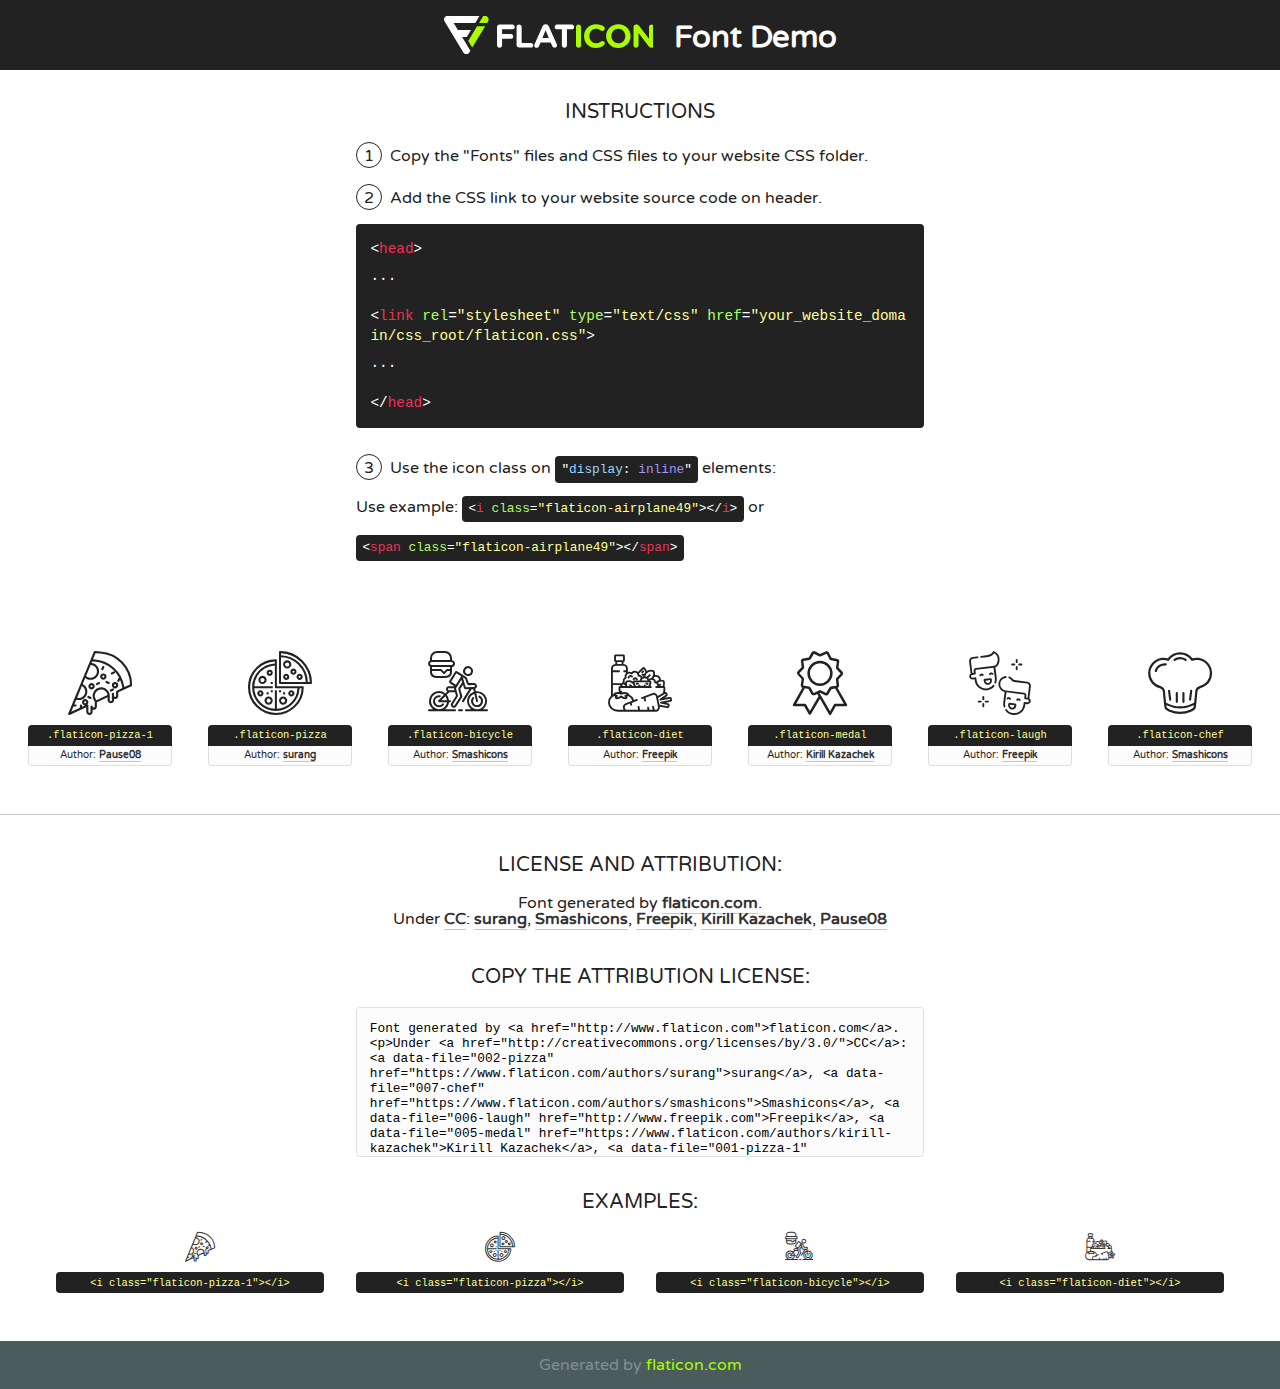
<file: orders/static/fonts/flaticon/font/flaticon.html>
<!DOCTYPE html>
<!--
  Flaticon icon font: Flaticon
  Creation date: 25/09/2018 08:24
-->
<html>
<!DOCTYPE html>
<html>

<head>
    <title>Flaticon WebFont</title>
    <link href="http://fonts.googleapis.com/css?family=Varela+Round" rel="stylesheet" type="text/css" />
    <link rel="stylesheet" type="text/css" href="flaticon.css">
    <meta charset="UTF-8">
    <style>
    html, body, div, span, applet, object, iframe,
    h1, h2, h3, h4, h5, h6, p, blockquote, pre,
    a, abbr, acronym, address, big, cite, code,
    del, dfn, em, img, ins, kbd, q, s, samp,
    small, strike, strong, sub, sup, tt, var,
    b, u, i, center,
    dl, dt, dd, ol, ul, li,
    fieldset, form, label, legend,
    table, caption, tbody, tfoot, thead, tr, th, td,
    article, aside, canvas, details, embed, 
    figure, figcaption, footer, header, hgroup, 
    menu, nav, output, ruby, section, summary,
    time, mark, audio, video {
        margin: 0;
        padding: 0;
        border: 0;
        font-size: 100%;
        font: inherit;
        vertical-align: baseline;
    }
    /* HTML5 display-role reset for older browsers */
    article, aside, details, figcaption, figure, 
    footer, header, hgroup, menu, nav, section {
        display: block;
    }
    body {
        line-height: 1;
    }
    ol, ul {
        list-style: none;
    }
    blockquote, q {
        quotes: none;
    }
    blockquote:before, blockquote:after,
    q:before, q:after {
        content: '';
        content: none;
    }
    table {
        border-collapse: collapse;
        border-spacing: 0;
    }
    body {
        font-family: 'Varela Round', Helvetica, Arial, sans-serif;
        font-size: 16px;
        color: #222;
    }
    a {
        color: #333;
        border-bottom: 1px solid #a9fd00;
        font-weight: bold;
        text-decoration: none;
    }
    * {
        -moz-box-sizing: border-box;
        -webkit-box-sizing: border-box;
        box-sizing: border-box;
        margin: 0;
        padding: 0;
    }
    [class^="flaticon-"]:before, [class*=" flaticon-"]:before, [class^="flaticon-"]:after, [class*=" flaticon-"]:after {
        font-family: Flaticon;
        font-size: 30px;
        font-style: normal;
        margin-left: 20px;
        color: #333;
    }
    .wrapper {
        max-width: 600px;
        margin: auto;
        padding: 0 1em;
    }
    .title {
        font-size: 1.25em;
        text-align: center;
        margin-bottom: 1em;
        text-transform: uppercase;
    }
    header {
        text-align: center;
        background-color: #222;
        color: #fff;
        padding: 1em;
    }
    header .logo {
        width: 210px;
        height: 38px;
        display: inline-block;
        vertical-align: middle;
        margin-right: 1em;
        border: none;
    }
    header strong {
        font-size: 1.95em;
        font-weight: bold;
        vertical-align: middle;
        margin-top: 5px;
        display: inline-block;
    }
    .demo {
        margin: 2em auto;
        line-height: 1.25em;
    }
    .demo ul li {
        margin-bottom: 1em;
    }
    .demo ul li .num {
        color: #222;
        border-radius: 20px;
        display: inline-block;
        width: 26px;
        padding: 3px;
        height: 26px;
        text-align: center;
        margin-right: 0.5em;
        border: 1px solid #222;
    }
    .demo ul li code {
        background-color: #222;
        border-radius: 4px;
        padding: 0.25em 0.5em;
        display: inline-block;
        color: #fff;
        font-family: Consolas,Monaco,Lucida Console,Liberation Mono,DejaVu Sans Mono,Bitstream Vera Sans Mono,Courier New, monospace;
        font-weight: lighter;
        margin-top: 1em;
        font-size: 0.8em;
        word-break: break-all;
    }
    .demo ul li code.big {
        padding: 1em;
        font-size: 0.9em;
    }
    .demo ul li code .red {
        color: #EF3159;
    }
    .demo ul li code .green {
        color: #ACFF65;
    }
    .demo ul li code .yellow {
        color: #FFFF99;
    }
    .demo ul li code .blue {
        color: #99D3FF;
    }
    .demo ul li code .purple {
        color: #A295FF;
    }
    .demo ul li code .dots {
        margin-top: 0.5em;
        display: block;
    }
    #glyphs {
        border-bottom: 1px solid #ccc;
        padding: 2em 0;
        text-align: center;
    }
    .glyph {
        display: inline-block;
        width: 9em;
        margin: 1em;
        text-align: center;
        vertical-align: top;
        background: #FFF;
    }
    .glyph .glyph-icon {
        padding: 10px;
        display: block;
        font-family:"Flaticon";
        font-size: 64px;
        line-height: 1;
    }
    .glyph .glyph-icon:before {
        font-size: 64px;
        color: #222;
        margin-left: 0;
    }
    .class-name {
        font-size: 0.65em;
        background-color: #222;
        color: #fff;
        border-radius: 4px 4px 0 0;
        padding: 0.5em;
        color: #FFFF99;
        font-family: Consolas,Monaco,Lucida Console,Liberation Mono,DejaVu Sans Mono,Bitstream Vera Sans Mono,Courier New, monospace;
    }
    .author-name {
        font-size: 0.6em;
        background-color: #fcfcfd;
        border: 1px solid #DEDEE4;
        border-top: 0;
        border-radius: 0 0 4px 4px;
        padding: 0.5em;
    }
    .class-name:last-child {
        font-size: 10px;
        color:#888;
    }
    .class-name:last-child a {
        font-size: 10px;
        color:#555;
    }
    .class-name:last-child a:hover {
        color:#a9fd00;
    }
    .glyph > input {
        display: block;
        width: 100px;
        margin: 5px auto;
        text-align: center;
        font-size: 12px;
        cursor: text;
    }
    .glyph > input.icon-input {
        font-family:"Flaticon";
        font-size: 16px;
        margin-bottom: 10px;
    }
    .attribution .title {
        margin-top: 2em;
    }
    .attribution textarea {
        background-color: #fcfcfd;
        padding: 1em;
        border: none;
        box-shadow: none;
        border: 1px solid #DEDEE4;
        border-radius: 4px;
        resize: none;
        width: 100%;
        height: 150px;
        font-size: 0.8em;
        font-family: Consolas,Monaco,Lucida Console,Liberation Mono,DejaVu Sans Mono,Bitstream Vera Sans Mono,Courier New, monospace;
        -webkit-appearance: none;
    }
    .iconsuse {
        margin: 2em auto;
        text-align: center;
        max-width: 1200px;
    }
    .iconsuse:after {
        content: '';
        display: table;
        clear: both;
    }
    .iconsuse .image {
        float: left;
        width: 25%;
        padding: 0 1em;
    }
    .iconsuse .image p {
        margin-bottom: 1em;
    }
    .iconsuse .image span {
        display: block;
        font-size: 0.65em;
        background-color: #222;
        color: #fff;
        border-radius: 4px;
        padding: 0.5em;
        color: #FFFF99;
        margin-top: 1em;
        font-family: Consolas,Monaco,Lucida Console,Liberation Mono,DejaVu Sans Mono,Bitstream Vera Sans Mono,Courier New, monospace;
    }
    #footer {
        text-align: center;
        background-color: #4C5B5C;
        color: #7c9192;
        padding: 1em;
    }
    #footer a {
        border: none;
        color: #a9fd00;
        font-weight: normal;
    }
    @media (max-width: 960px) {
        .iconsuse .image {
            width: 50%;
        }
    }
    @media (max-width: 560px) {
        .iconsuse .image {
            width: 100%;
        }
    }
    </style>
</head>

<body class="characters-off">

    <header>
        <a href="http://www.flaticon.com" target="_blank" class="logo">
            <svg version="1.1" xmlns="http://www.w3.org/2000/svg" xmlns:xlink="http://www.w3.org/1999/xlink" xmlns:a="http://ns.adobe.com/AdobeSVGViewerExtensions/3.0/" viewBox="0 0 560.875 102.036" enable-background="new 0 0 560.875 102.036" xml:space="preserve">
                <defs>
                </defs>
                <g>
                    <g class="letters">
                        <path fill="#ffffff" d="M141.596,29.675c0-3.777,2.985-6.767,6.764-6.767h34.438c3.426,0,6.15,2.728,6.15,6.15
                        c0,3.43-2.724,6.149-6.15,6.149h-27.674v13.091h23.719c3.429,0,6.151,2.724,6.151,6.15c0,3.43-2.723,6.149-6.151,6.149h-23.719
                        v17.574c0,3.773-2.986,6.761-6.764,6.761c-3.779,0-6.764-2.989-6.764-6.761V29.675z"></path>
                        <path fill="#ffffff" d="M193.844,29.149c0-3.781,2.985-6.767,6.764-6.767c3.776,0,6.763,2.985,6.763,6.767v42.957h25.039
                        c3.426,0,6.149,2.726,6.149,6.153c0,3.425-2.723,6.15-6.149,6.15h-31.802c-3.779,0-6.764-2.986-6.764-6.768V29.149z"></path>
                        <path fill="#ffffff" d="M241.891,75.71l21.438-48.407c1.492-3.341,4.215-5.357,7.906-5.357h0.792
                        c3.686,0,6.323,2.017,7.815,5.357l21.439,48.407c0.436,0.967,0.701,1.845,0.701,2.723c0,3.602-2.809,6.501-6.414,6.501
                        c-3.161,0-5.269-1.845-6.499-4.655l-4.132-9.661h-27.059l-4.301,10.102c-1.144,2.631-3.426,4.214-6.237,4.214
                        c-3.517,0-6.24-2.81-6.24-6.325C241.1,77.64,241.451,76.677,241.891,75.71z M279.932,58.666l-8.521-20.297l-8.526,20.297H279.932
                        z"></path>
                        <path fill="#ffffff" d="M314.864,35.387H301.86c-3.429,0-6.239-2.813-6.239-6.238c0-3.429,2.811-6.24,6.239-6.24h39.533
                        c3.426,0,6.237,2.811,6.237,6.24c0,3.425-2.811,6.238-6.237,6.238h-13.001v42.785c0,3.773-2.99,6.761-6.764,6.761
                        c-3.779,0-6.764-2.989-6.764-6.761V35.387z"></path>
                        <path fill="#A9FD00" d="M352.615,29.149c0-3.781,2.985-6.767,6.767-6.767c3.774,0,6.761,2.985,6.761,6.767v49.024
                        c0,3.773-2.987,6.761-6.761,6.761c-3.781,0-6.767-2.989-6.767-6.761V29.149z"></path>
                        <path fill="#A9FD00" d="M374.132,53.836v-0.179c0-17.481,13.178-31.801,32.065-31.801c9.22,0,15.459,2.458,20.557,6.238
                        c1.402,1.054,2.637,2.985,2.637,5.357c0,3.692-2.985,6.59-6.681,6.59c-1.845,0-3.071-0.702-4.044-1.319
                        c-3.776-2.813-7.729-4.393-12.562-4.393c-10.364,0-17.831,8.611-17.831,19.154v0.173c0,10.542,7.291,19.329,17.831,19.329
                        c5.715,0,9.492-1.756,13.359-4.834c1.049-0.874,2.458-1.491,4.039-1.491c3.429,0,6.325,2.813,6.325,6.236
                        c0,2.106-1.056,3.78-2.282,4.834c-5.539,4.834-12.036,7.733-21.878,7.733C387.572,85.464,374.132,71.493,374.132,53.836z"></path>
                        <path fill="#A9FD00" d="M433.009,53.836v-0.179c0-17.481,13.79-31.801,32.766-31.801c18.981,0,32.592,14.143,32.592,31.628v0.173
                        c0,17.483-13.785,31.807-32.769,31.807C446.625,85.464,433.009,71.32,433.009,53.836z M484.224,53.836v-0.179
                        c0-10.539-7.725-19.326-18.626-19.326c-10.893,0-18.449,8.611-18.449,19.154v0.173c0,10.542,7.73,19.329,18.626,19.329
                        C476.676,72.986,484.224,64.378,484.224,53.836z"></path>
                        <path fill="#A9FD00" d="M506.233,29.321c0-3.774,2.99-6.763,6.767-6.763h1.401c3.252,0,5.183,1.583,7.029,3.953l26.093,34.265
                        V29.059c0-3.692,2.99-6.677,6.681-6.677c3.683,0,6.671,2.985,6.671,6.677v48.934c0,3.78-2.987,6.765-6.764,6.765h-0.436
                        c-3.257,0-5.188-1.581-7.034-3.953l-27.056-35.492v32.944c0,3.687-2.985,6.676-6.678,6.676c-3.683,0-6.673-2.989-6.673-6.676
                        V29.321z"></path>
                    </g>
                    <g class="insignia">
                        <path fill="#ffffff" d="M48.372,56.137h12.517l11.156-18.537H37.186L25.688,18.539h57.825L94.668,0H9.271
                        C5.925,0,2.842,1.801,1.198,4.716c-1.644,2.907-1.593,6.482,0.134,9.343l50.38,83.501c1.678,2.781,4.689,4.476,7.938,4.476
                        c3.246,0,6.257-1.695,7.935-4.476l2.898-4.804L48.372,56.137z"></path>
                        <g class="i">
                            <path fill="#A9FD00" d="M93.575,18.539h0.031v0.004l21.652,0.004l2.705-4.488c1.727-2.861,1.778-6.436,0.133-9.343
                            C116.454,1.801,113.371,0,110.026,0h-5.294L93.575,18.539z"></path>
                            <polygon fill="#A9FD00" points="88.291,27.356 64.725,66.486 75.519,84.404 109.942,27.356"></polygon>
                        </g>
                    </g>
                </g>
            </svg>
        </a>
        <strong>Font Demo</strong>
    </header>


    <section class="demo wrapper">

        <p class="title">Instructions</p>

        <ul>
            <li>
                <span class="num">1</span>Copy the "Fonts" files and CSS files to your website CSS folder.
            </li>
            <li>
                <span class="num">2</span>Add the CSS link to your website source code on header.
                <code class="big">
                    &lt;<span class="red">head</span>&gt;
                    <br/><span class="dots">...</span>
                    <br/>&lt;<span class="red">link</span> <span class="green">rel</span>=<span class="yellow">"stylesheet"</span> <span class="green">type</span>=<span class="yellow">"text/css"</span> <span class="green">href</span>=<span class="yellow">"your_website_domain/css_root/flaticon.css"</span>&gt;
                    <br/><span class="dots">...</span>
                    <br/>&lt;/<span class="red">head</span>&gt;
                </code>
            </li>

            <li>
                <p>
                    <span class="num">3</span>Use the icon class on <code>"<span class="blue">display</span>:<span class="purple"> inline</span>"</code> elements:
                    <br />
                    Use example: <code>&lt;<span class="red">i</span> <span class="green">class</span>=<span class="yellow">&quot;flaticon-airplane49&quot;</span>&gt;&lt;/<span class="red">i</span>&gt;</code> or <code>&lt;<span class="red">span</span> <span class="green">class</span>=<span class="yellow">&quot;flaticon-airplane49&quot;</span>&gt;&lt;/<span class="red">span</span>&gt;</code>
            </li>
        </ul>

    </section>




   <section id="glyphs">          
    
      
        <div class="glyph"><div class="glyph-icon flaticon-pizza-1"></div>
            <div class="class-name">.flaticon-pizza-1</div>
            <div class="author-name">Author: <a data-file="001-pizza-1" href="https://www.flaticon.com/authors/pause08">Pause08</a> </div> 
        </div>        
        
        <div class="glyph"><div class="glyph-icon flaticon-pizza"></div>
            <div class="class-name">.flaticon-pizza</div>
            <div class="author-name">Author: <a data-file="002-pizza" href="https://www.flaticon.com/authors/surang">surang</a> </div> 
        </div>        
        
        <div class="glyph"><div class="glyph-icon flaticon-bicycle"></div>
            <div class="class-name">.flaticon-bicycle</div>
            <div class="author-name">Author: <a data-file="003-bicycle" href="https://www.flaticon.com/authors/smashicons">Smashicons</a> </div> 
        </div>        
        
        <div class="glyph"><div class="glyph-icon flaticon-diet"></div>
            <div class="class-name">.flaticon-diet</div>
            <div class="author-name">Author: <a data-file="004-diet" href="http://www.freepik.com">Freepik</a> </div> 
        </div>        
        
        <div class="glyph"><div class="glyph-icon flaticon-medal"></div>
            <div class="class-name">.flaticon-medal</div>
            <div class="author-name">Author: <a data-file="005-medal" href="https://www.flaticon.com/authors/kirill-kazachek">Kirill Kazachek</a> </div> 
        </div>        
        
        <div class="glyph"><div class="glyph-icon flaticon-laugh"></div>
            <div class="class-name">.flaticon-laugh</div>
            <div class="author-name">Author: <a data-file="006-laugh" href="http://www.freepik.com">Freepik</a> </div> 
        </div>        
        
        <div class="glyph"><div class="glyph-icon flaticon-chef"></div>
            <div class="class-name">.flaticon-chef</div>
            <div class="author-name">Author: <a data-file="007-chef" href="https://www.flaticon.com/authors/smashicons">Smashicons</a> </div> 
        </div>        
        

    </section>



    <section class="attribution wrapper"   style="text-align:center;">

      <div class="title">License and attribution:</div><div class="attrDiv">Font generated by <a href="http://www.flaticon.com">flaticon.com</a>. <div><p>Under <a href="http://creativecommons.org/licenses/by/3.0/">CC</a>: <a data-file="002-pizza" href="https://www.flaticon.com/authors/surang">surang</a>, <a data-file="007-chef" href="https://www.flaticon.com/authors/smashicons">Smashicons</a>, <a data-file="006-laugh" href="http://www.freepik.com">Freepik</a>, <a data-file="005-medal" href="https://www.flaticon.com/authors/kirill-kazachek">Kirill Kazachek</a>, <a data-file="001-pizza-1" href="https://www.flaticon.com/authors/pause08">Pause08</a></p>  </div>
      </div>
      <div class="title">Copy the Attribution License:</div>

    <textarea onclick="this.focus();this.select();">Font generated by &lt;a href=&quot;http://www.flaticon.com&quot;&gt;flaticon.com&lt;/a&gt;. <p>Under <a href="http://creativecommons.org/licenses/by/3.0/">CC</a>: <a data-file="002-pizza" href="https://www.flaticon.com/authors/surang">surang</a>, <a data-file="007-chef" href="https://www.flaticon.com/authors/smashicons">Smashicons</a>, <a data-file="006-laugh" href="http://www.freepik.com">Freepik</a>, <a data-file="005-medal" href="https://www.flaticon.com/authors/kirill-kazachek">Kirill Kazachek</a>, <a data-file="001-pizza-1" href="https://www.flaticon.com/authors/pause08">Pause08</a></p>  
     </textarea>

    </section>

    <section class="iconsuse">

          <div class="title">Examples:</div>            
             
            <div class="image">
                <p>
                    <i class="glyph-icon flaticon-pizza-1"></i> 
                    <span>&lt;i class=&quot;flaticon-pizza-1&quot;&gt;&lt;/i&gt;</span>
                </p>
            </div>
            
            <div class="image">
                <p>
                    <i class="glyph-icon flaticon-pizza"></i> 
                    <span>&lt;i class=&quot;flaticon-pizza&quot;&gt;&lt;/i&gt;</span>
                </p>
            </div>
            
            <div class="image">
                <p>
                    <i class="glyph-icon flaticon-bicycle"></i> 
                    <span>&lt;i class=&quot;flaticon-bicycle&quot;&gt;&lt;/i&gt;</span>
                </p>
            </div>
            
            <div class="image">
                <p>
                    <i class="glyph-icon flaticon-diet"></i> 
                    <span>&lt;i class=&quot;flaticon-diet&quot;&gt;&lt;/i&gt;</span>
                </p>
            </div>
                       
        </div>
                            
    </section>

<div id="footer">
    <div>Generated by <a href="http://www.flaticon.com">flaticon.com</a>
    </div>
</div>



</body>
</html>
</file>
<file: orders/static/fonts/flaticon/font/flaticon.css>
/*
  	Flaticon icon font: Flaticon
  	Creation date: 25/09/2018 08:24
  	*/

@font-face {
  font-family: "Flaticon";
  src: url("./Flaticon.eot");
  src: url("./Flaticon.eot?#iefix") format("embedded-opentype"),
       url("./Flaticon.woff") format("woff"),
       url("./Flaticon.ttf") format("truetype"),
       url("./Flaticon.svg#Flaticon") format("svg");
  font-weight: normal;
  font-style: normal;
}

@media screen and (-webkit-min-device-pixel-ratio:0) {
  @font-face {
    font-family: "Flaticon";
    src: url("./Flaticon.svg#Flaticon") format("svg");
  }
}

[class^="flaticon-"]:before, [class*=" flaticon-"]:before,
[class^="flaticon-"]:after, [class*=" flaticon-"]:after {   
  font-family: Flaticon;
        font-size: 20px;
font-style: normal;
margin-left: 20px;
}

.flaticon-pizza-1:before { content: "\f100"; }
.flaticon-pizza:before { content: "\f101"; }
.flaticon-bicycle:before { content: "\f102"; }
.flaticon-diet:before { content: "\f103"; }
.flaticon-medal:before { content: "\f104"; }
.flaticon-laugh:before { content: "\f105"; }
.flaticon-chef:before { content: "\f106"; }
</file>
